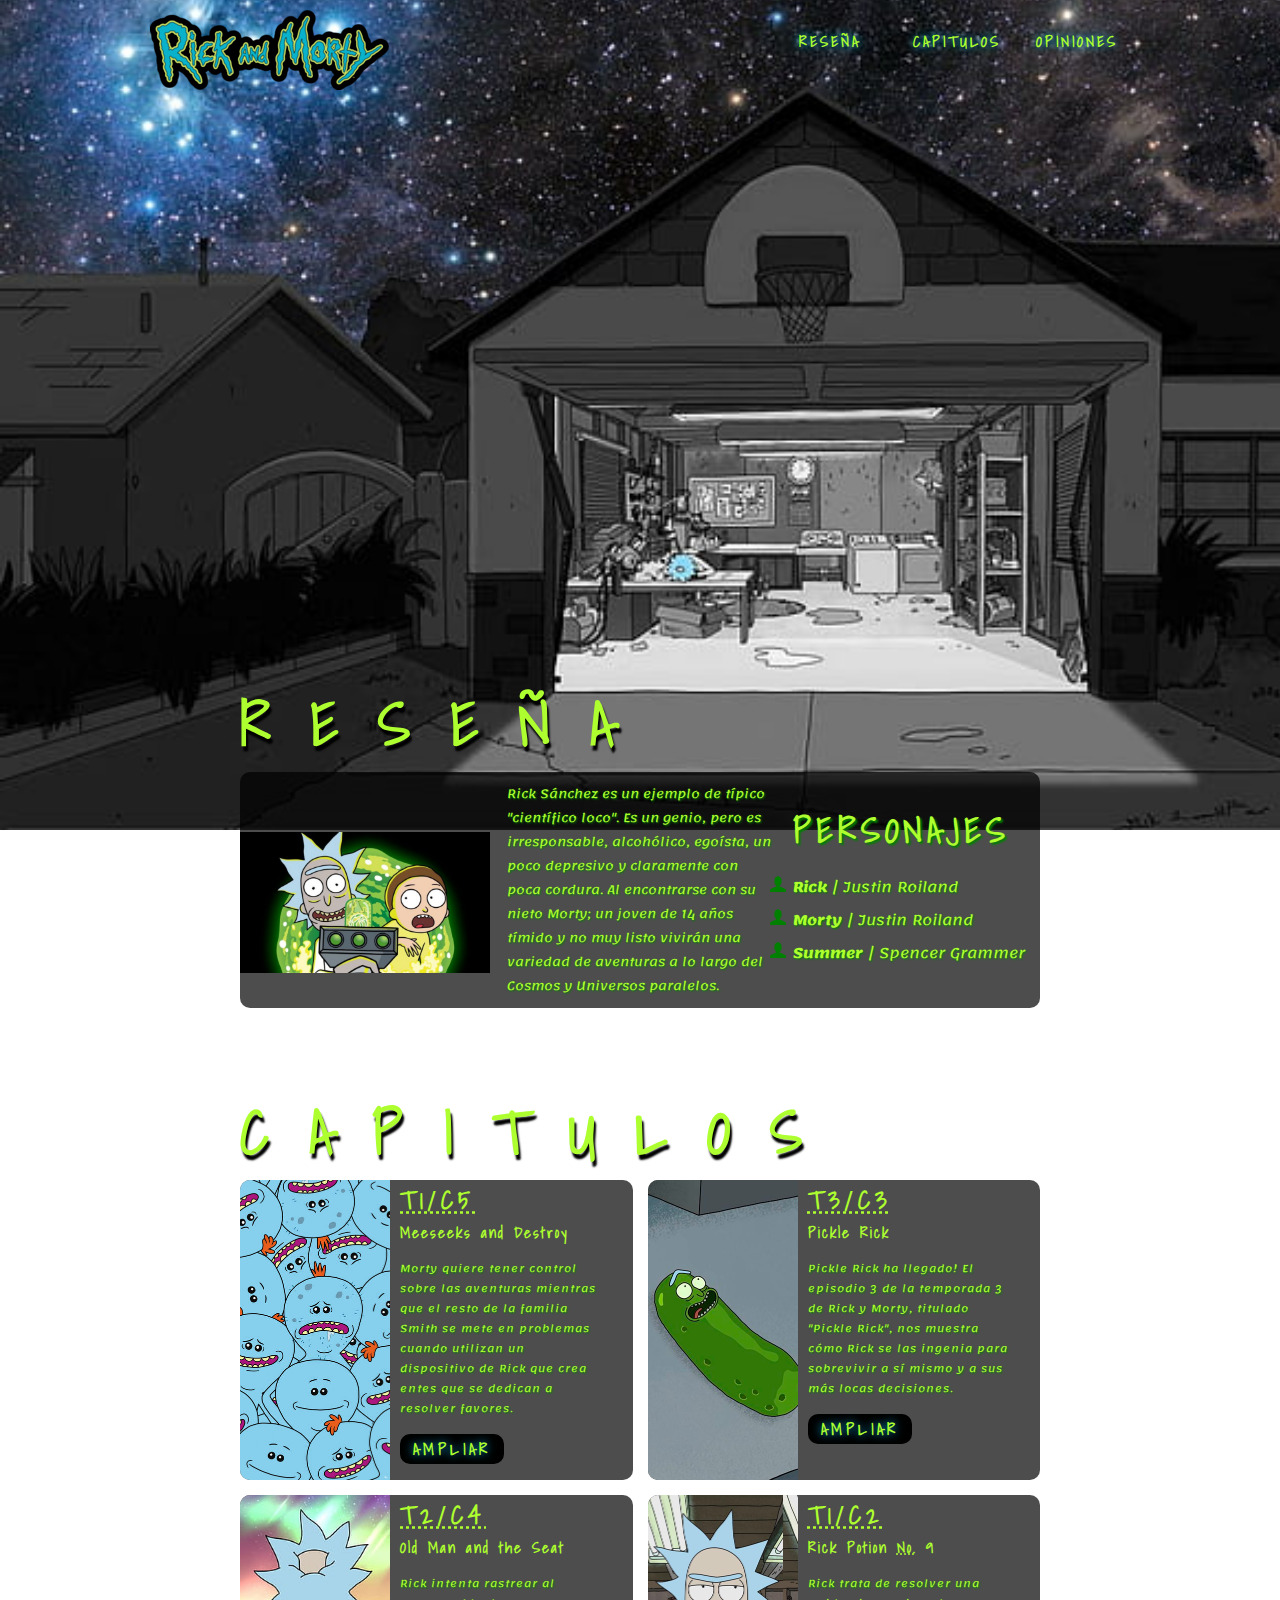
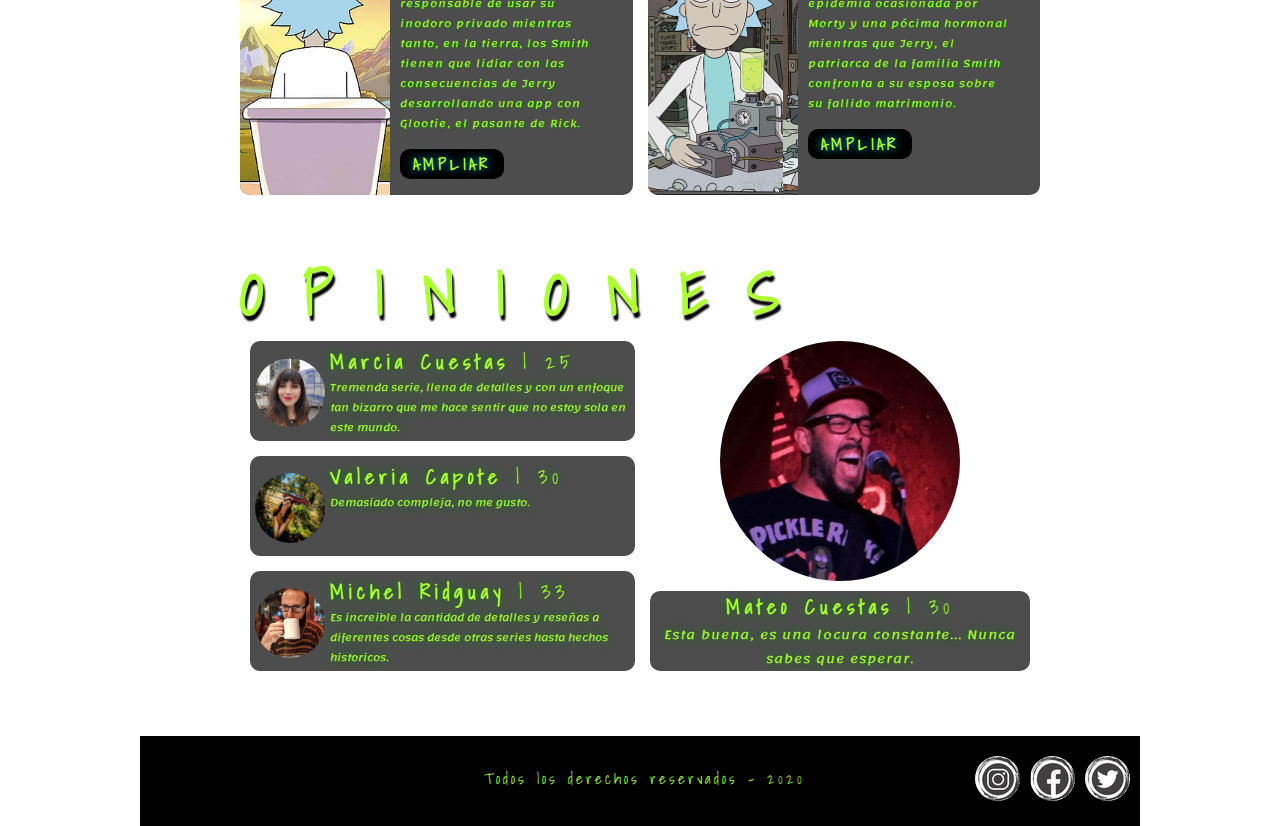
<file: index.html>
<!DOCTYPE html>
<html>

<head>
    <!--Titulo de la página-->
    <title>Rick and Morty</title>
    <!--Etiquetas META Relevantes-->
    <meta charset="UTF-8">
    <meta name="viewport" content="width=device-width, initial-scale=1.0">
    <meta name="description" content="Todo sobre Rick and Morty!">
    <meta name="keywords" content="Rick and morty, serie, capitulos, peace among worlds, C-137, schwifty">
    <!--Enlace a CSS-->
    <link rel="stylesheet" href="css/estilos.css">
    <!--Enlace a Google Fonts-->
    <link href="https://fonts.googleapis.com/css2?family=Shadows+Into+Light&display=swap" rel="stylesheet">
    <link href="https://fonts.googleapis.com/css2?family=Lemonada:wght@300;400;500;600;700&display=swap" rel="stylesheet">
</head>

<body id="bodyIndex">
    <!--HEADER-->
    <header id="headerIndex">
        <nav>
            <figure id="logo">
                <img src="/img/logo(2).png" alt="Logo Rick and Morty" title="Rick and Morty">
            </figure>
            <ul>
                <!--PREGUNTAR SI ESTOS LINKS SON DENTRO DE LA MISMA PAGINA-->
                <li id="resena"> <a href="#resena1">RESEÑA</a> </li><li id="capitulos"> <a href="#capitulos1">CAPITULOS</a></li><li id="opiniones"> <a href="#contenedorOpiniones">OPINIONES</a></li>
            </ul>
        </nav>
    </header>
    
    <figure class="imagenPrincipal" id="index"></figure>
    <span id="resena1"></span>

    <main>
    <!--RESEÑA-->    
    <section class="seccion">
        <h2>RESEÑA</h2>
        <section id="contenedorResena">
            
                <figure>
                    <img src="/img/header.jpg" alt="Rick abriendole los ojos a Morty" title="Mira!">
                </figure>
    
                <article>
                    <p>Rick Sánchez es un ejemplo de típico "científico loco". Es un genio, pero es irresponsable,
                        alcohólico, egoísta, un poco depresivo y claramente con poca cordura. Al encontrarse con su nieto Morty; un
                        joven de 14 años tímido y no muy listo vivirán una variedad
                        de aventuras a lo largo del Cosmos y Universos paralelos.</p>
                </article>
           
    
            <section>
                <h3>PERSONAJES</h3>
                <ul>
                    <li><strong>Rick</strong> | Justin Roiland</li>
                    <li><strong>Morty</strong> | Justin Roiland</li>
                    <li><strong>Summer</strong> | Spencer Grammer</li>
                </ul>
            </section>
        </section>
    </section>
<span id="capitulos1"></span>
    <!--CAPITULOS-->
    <section class="seccion">

        <h2 id="capitulos">CAPITULOS</h2>

        <section id="contenedorCapitulos">

            <!--CAPITULO 1-->
            <article id="capitulo1">
                <figure></figure>
                <aside>
                <h3><abbr title="Temporada 1, Capitulo 5">T1/C5</abbr></h3>
                <h4>Meeseeks and Destroy</h4>
                <p>Morty quiere tener control sobre las aventuras mientras que el resto de la familia Smith se mete en problemas cuando utilizan un dispositivo de Rick que crea entes que se dedican a resolver favores.</p>
                <a href="">AMPLIAR</a>
            </aside>
            </article>

            <!--CAPITULO 2-->
            <article id="capitulo2">
                <figure></figure>
                <aside>
                <h3><abbr title="Temporada 3, Capitulo 3">T3/C3</abbr></h3>
                <h4>Pickle Rick</h4>
                <p>Pickle Rick ha llegado! El episodio 3 de la temporada 3 de Rick y Morty, titulado "Pickle Rick", nos muestra cómo Rick se las ingenia para sobrevivir a sí mismo y a sus más locas decisiones.</p>
                <a href="/detalle.html">AMPLIAR</a>
            </aside>
            </article>

            <!--CAPITULO 3-->
            <article id="capitulo3">
                <figure></figure>
                <aside>
                <h3><abbr title="Temporada 2, Capitulo 4">T2/C4</abbr></h3>
                <h4>Old Man and the Seat</h4>
                <p>Rick intenta rastrear al responsable de usar su inodoro privado mientras tanto, en la tierra, los Smith tienen que lidiar con las consecuencias de Jerry desarrollando una app con Glootie, el pasante de Rick.</p>
                <a href="">AMPLIAR</a>
            </aside>
            </article>

            <!--CAPITULO 4-->
            <article id="capitulo4">
                <figure></figure> 
                <aside>
                <h3><abbr title="Temporada 1, Capitulo 2">T1/C2</abbr></h3>
                <h4>Rick Potion <abbr title="Number">No.</abbr> 9</h4>
                <p>Rick trata de resolver una epidemia ocasionada por Morty y una pócima hormonal mientras que Jerry, el patriarca de la familia Smith confronta a su esposa sobre su fallido matrimonio.</p>
                <a href="">AMPLIAR</a>
                </aside>
                
            </article>

        </section>

    </section>

    <!--OPINIONES-->
    <section class="seccion">

        <h2>OPINIONES</h2>
        
        <section id="contenedorOpiniones">
            <section id="listaComentarios">
                <ul>
                    <li>
                        <img src="/img/marcia.JPG" alt="">
                        <aside>
                            <strong>Marcia Cuestas</strong> | 25
                            <p>Tremenda serie, llena de detalles y con un enfoque tan bizarro que me hace sentir que no estoy
                                sola en este mundo.</p>
                        </aside>
                    </li>
        
                    <li>
                        <img src="/img/vale.jpg" alt="Imagen usuario">
                        <aside>
                            <strong>Valeria Capote</strong> | 30
                            <p>Demasiado compleja, no me gusto.</p>
                        </aside>
                    </li>
        
                    <li>
                        <img src="/img/michel.jpg" alt="Imagen usuario">
                        <aside>
                            <strong>Michel Ridguay</strong> | 33
                            <p>Es increible la cantidad de detalles y reseñas a diferentes cosas desde otras series hasta hechos
                                historicos.</p>
                        </aside>
                    </li>
                </ul>
            </section>
        
            <section id="comentarioDestacado">
                <figure> <img src="/img/Capture.JPG" alt="Imagen usuario"></figure>
                <article id="cajaTextoDestacado">
                <p><strong>Mateo Cuestas</strong> | 30</p>
                <p id="txtComentarioDestacado">Esta buena, es una locura constante... Nunca sabes que esperar.</p>
            </article>
            </section>
        </section>
        
        
        
        </section>
    </main>
    <!--FOOTER-->
    <footer>
        <p>Todos los derechos reservados - 2020</p>
        <ul>
            <li id="instagram"><a href="https://www.instagram.com/rickandmorty/?hl=es-la"></a></li><li id="facebook"><a href="https://www.facebook.com/RickandMorty/"></a></li><li id="twitter"><a href="https://twitter.com/RickandMorty"></a></li>
        </ul>
    </footer>
</body>

</html>
</file>
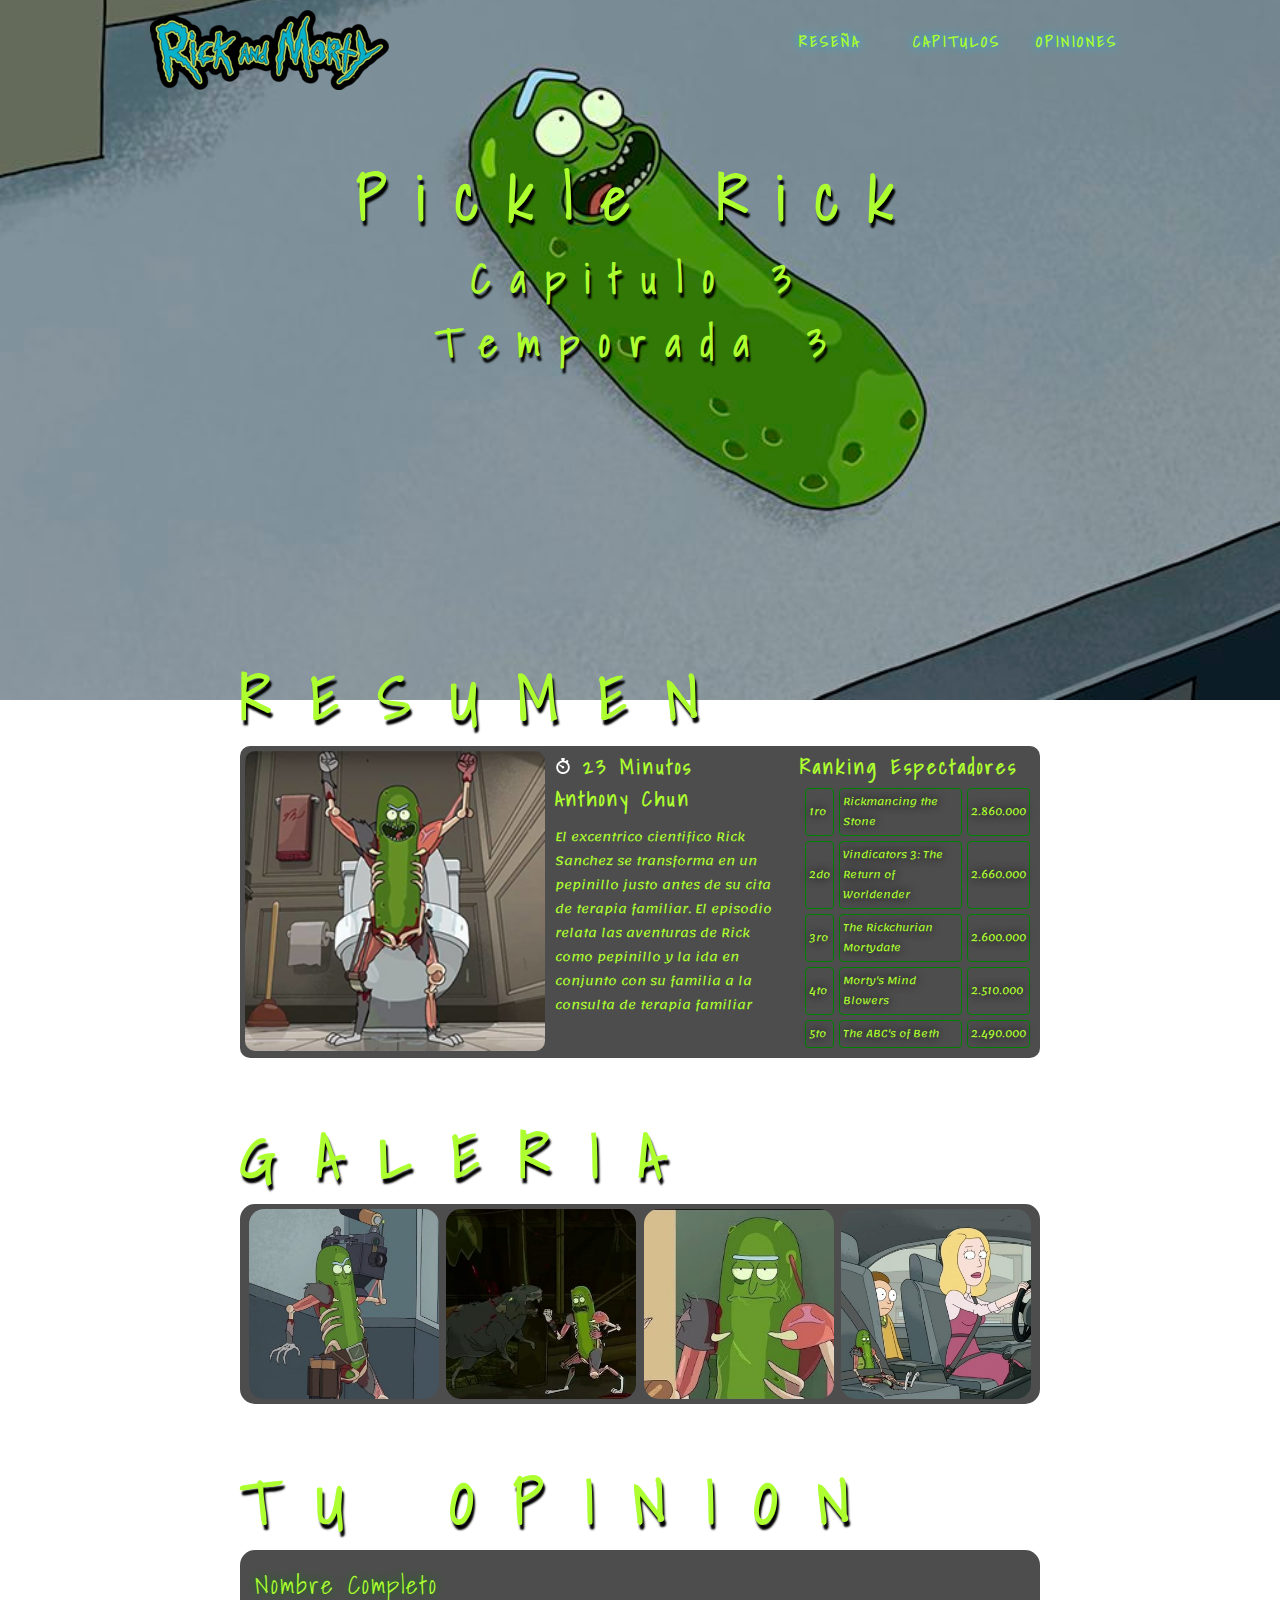
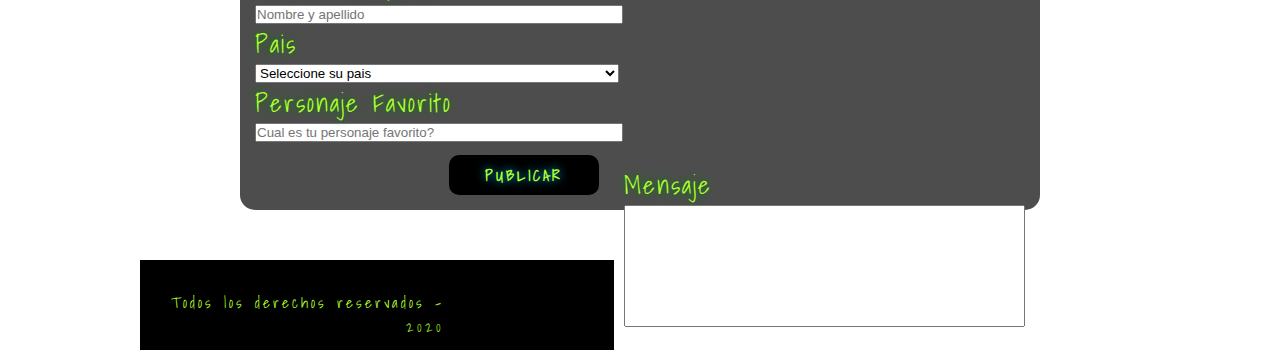
<file: detalle.html>
<!DOCTYPE html>
<html>
    <head>
        <!--Titulo de la página-->
        <title>Pickle Rick!</title>
    <!--Etiquetas META Relevantes-->
    <meta charset="UTF-8">
    <meta name="viewport" content="width=device-width, initial-scale=1.0">
    <meta name="description" content="Pickle Rick!">
    <meta name="keywords" content="Rick and morty, serie, pickle, rick, C-137, schwifty">
        <!--Enlace a CSS-->
        <link rel="stylesheet" href="css/estilos.css">
        <!--Enlace a Google Fonts-->
    <link href="https://fonts.googleapis.com/css2?family=Shadows+Into+Light&display=swap" rel="stylesheet">
    <link href="https://fonts.googleapis.com/css2?family=Lemonada:wght@300;400;500;600;700&display=swap" rel="stylesheet">
    </head>

    <body id="bodyDetalle">
     <!--HEADER-->
     <header id="headerDetalle">
        <nav>
            <figure id="logo">
                <img src="/img/logo(2).png" alt="Logo Rick and Morty" title="Rick and Morty">
            </figure>
            <ul>
                <!--PREGUNTAR SI ESTOS LINKS SON DENTRO DE LA MISMA PAGINA-->
                <li id="resena"> <a href="">RESEÑA</a></li><li id="capitulos"> <a href="">CAPITULOS</a></li><li id="opiniones"> <a href="">OPINIONES</a></li>
            </ul>
        </nav>        
    </header>

    <!--IMAGEN PRINCIPAL-->
    <figure class="imagenPrincipal" id="detalle">
        <section id="titulo">
            <h1>Pickle Rick</h1>
            <h2>Capitulo 3</h2>
            <h3>Temporada 3</h3>
        </section>
    </figure>

    <main>
    <!--RESUMEN-->
    
    <h2>RESUMEN</h2>

    <section id="contenedorResumen">
    
        <figure>
            <!--La imagen esta en el background-->
        </figure>
    
        <article>
            <h4><img src="/img/stopwatch.png" alt=""> 23 Minutos</h4>
            <h4>Anthony Chun</h4>
            <p>El excentrico cientifico Rick Sanchez se transforma en un pepinillo justo antes de su cita de terapia
                familiar. El episodio relata las aventuras de Rick como pepinillo y la ida en conjunto con su familia a la
                consulta de terapia familiar</p>
        </article>
    
        <section id="ranking">
            <h3>Ranking Espectadores</h3>
    
            <table>
                <tr>
                    <td>1ro</td>
                    <td>Rickmancing the Stone</td>
                    <td>2.860.000</td>
                </tr>
    
                <tr>
                    <td>2do</td>
                    <td>Vindicators 3: The Return of Worldender</td>
                    <td>2.660.000</td>
                </tr>
    
                <tr>
                    <td>3ro</td>
                    <td>The Rickchurian Mortydate</td>
                    <td>2.600.000</td>
                </tr>
    
                <tr>
                    <td>4to</td>
                    <td>Morty's Mind Blowers</td>
                    <td>2.510.000</td>
                </tr>
    
                <tr>
                    <td>5to</td>
                    <td>The ABC's of Beth</td>
                    <td>2.490.000</td>
                </tr>
            </table>
        </section>
    
    </section>
    
    <!--GALERIA-->
    <h2>GALERIA</h2>
    <section id="contenedorGaleria">
       
        <figure>
            <img src="/img/picklerick2.jpg" alt="Pickle Rick grabando" title="Pickle cam" id="img1">
            <img src="/img/picklerick31.jpg" alt="Rick vs Ratas" title="Pickle Rick contra las ratas" id="img2">
            <img src="/img/picklerick41.jpg" alt="Rick y la terapeuta" title="Rick en terapia" id="img3">
            <img src="/img/picklerick5.jpg" alt="Rick con familia en el auto" title="En camino a terapia" id="img4">
            </figure>

    </section>

    <!--TU OPINION-->

    <h2>TU OPINION</h2>
    <section id="contenedorOpinion">
        
        
        <form action="#">
        
            <fieldset id="datos">
        
                <label for="nombreCompleto">Nombre Completo</label>
                <input type="text" name="nombreCompleto" id="nombreCompleto" class="textEntry" placeholder="Nombre y apellido">
        
                <label for="pais">Pais</label>
                <select name="pais" id="pais">
                    <option value="0" selected>Seleccione su pais</option>
                    <optgroup label="America">
                        <option value="1">Uruguay</option>
                        <option value="2">Argentina</option>
                    <optgroup label="Europa">
                        <option value="3">Alemania</option>
                        <option value="4">Irlanda</option>
                </select>
        
                <label for="personajeFavorito">Personaje Favorito</label>
                <input type="text" name="personajeFavorito" id="personajeFavorito" class="textEntry"
                    placeholder="Cual es tu personaje favorito?">
        
            </fieldset>
        
            <fieldset id="texto">
        
                <label for="mensaje">Mensaje</legend>
                <textarea id="mensaje" rows="8" cols="48"></textarea>
        
            </fieldset>
        
            <input id="formSubmit" type="submit" value="PUBLICAR">
        
        </form>
       
    </section>
    </main>

    <!--FOOTER-->
    <footer>
        <p>Todos los derechos reservados - 2020</p>
        <ul>
            <li id="instagram"><a href="https://www.instagram.com/rickandmorty/?hl=es-la"></a></li><li id="facebook"><a href="www.facebook.com/RickandMorty/"></a></li><li id="twitter"><a href="https://twitter.com/RickandMorty"></a></li>
        </ul>
    </footer>
    
    </body>
</html>
</file>
<file: css/estilos.css>
/* RESETEO CSS */
*{margin:0; padding:0;}

/*------------*/
/*----BODY----*/
/*------------*/

body{
    background-repeat: no-repeat;
    background-size: cover;
    background-attachment: fixed;
    color: greenyellow;
    width: 1000px;
    margin: 0 auto;
    font-family: 'Shadows Into Light', cursive;
    
}

#bodyIndex{
  background-image: url(/img/fondo3.jpg) ;
  background-position: 0 -70px;
}

#bodyDetalle{
  background-image: url(/img/picklerick1.jpg) ;
  background-position: 0 -200px;

}

#resena1, #capitulos1{
  margin: 120px;
}

/*-----------------------*/

.seccion{
  margin-top: 50px;
}

main{
  width: 800px;
  margin: 0 auto;
}

#headerIndex{
  height: 80px;
  width: 1000px;
  position: fixed;
  background-image: url(/img/fondo3.jpg);
  background-position: 0 -70px;
  background-attachment: fixed;
  background-repeat: no-repeat;
  background-size: cover;
  
}

#headerDetalle{
  height: 80px;
  width: 1000px;
  position: fixed;
  background-image: url(/img/picklerick1.jpg);
  background-position: 0 -200px;
  background-attachment: fixed;
  background-repeat: no-repeat;
  background-size: cover;
}

#logo{
  display: inline-block;
  margin-top: 10px;
  margin-left: 10px ;
}

.imagenPrincipal{
  height: 600px;
  
}

#index{
  background-position: 200px 0;
  background-size: contain;
}

#detalle{
  
  background-size: cover;
  background-position: 0 -180px;
  
}

#titulo{
  text-align: center;
  padding-top: 150px;
  color:greenyellow;
  text-shadow: 2px 5px 2px black;
  
}

/*-----------------------*/
/*----TITULOS DETALLE----*/
/*-----------------------*/

#titulo h1{
  font-size: 60px;
  letter-spacing: 30px;
  font-weight: bold;
  
}

#titulo h2{
  font-size: 40px;
  letter-spacing: 20px;
}

#titulo h3{
  font-size: 40px;
  letter-spacing: 20px;
}

#index, #detalle{
  min-height: 600px;
  background-attachment: fixed;
  background-repeat: no-repeat;
  
}

header figure{
  height: 80px;
}

ul{
  list-style-type: none;
  margin: 0;
  padding: 0;
  display: inline-block;
}

header ul {
  list-style-type: none;
  margin: 10px 0 0 0;
  padding: 0;
  overflow: hidden;
  float: right;
  
}

/*-------------------*/
/*----BOTONES NAV----*/
/*-------------------*/

header li {
  display: inline-block; 
}
  
header li a {
  display: block;
  color:greenyellow;
  border-radius: 20px;
  text-align: center;
  padding: 16px;
  text-decoration: none;
  border: solid 3px transparent;
  width: 80px;
  margin-right: 5px;
  font-weight: bold;
  text-shadow: 0 0 10px rgb(0, 195, 255);
  letter-spacing: 3px;
  font-size: 15px;
}

header li a:hover {
  color: rgb(0, 195, 255);
  background-color: black;
  border: solid 3px greenyellow;
  text-shadow: 0 0 10px greenyellow;
}

/*--------------*/
/*----RESENA----*/
/*--------------*/

#contenedorResena img {
  width: 250px ;
  margin-top: 50px;
}

#contenedorResena{
  display: grid;
  grid-template-columns: 1fr 1fr 1fr;
  color: greenyellow;
  text-shadow: 1px 1px 2px green;
  font-family: 'Lemonada', cursive;
  background-color: rgba(0, 0, 0, 0.699);
  padding: 10px 0 10px 0;
  border-radius: 10px;
}

#contenedorResena p {
  font-size: 12px;
      
}

main h2{
  font-size: 60px;
  letter-spacing: 40px;
  text-shadow: 2px 5px 2px black;
  margin-top: 50px;
}

#contenedorResena section {
  margin-top: 20px;
  margin-left: 20px;
  
}

#contenedorResena section h3{
  font-size: 35px;
  font-family:'Shadows Into Light', cursive;
  text-shadow: 2px 2px 2px green;
  margin-bottom: 10px;
  letter-spacing: 5px;
}
  
#contenedorResena section li{
  margin-top: 5px;
  font-size: 14px;
  list-style: url(/img/list.png);
}

  /*-----------------*/
  /*----CAPITULOS----*/
  /*-----------------*/

#contenedorCapitulos{
  display: grid;
  grid-template-columns: 1fr 1fr;
  gap: 15px;
  overflow: hidden;
      
}

#contenedorCapitulos article{
  background-color: rgba(0, 0, 0, 0.699);
  height: 300px;
  border-radius: 10px;
}

#contenedorCapitulos figure  {
  width: 150px;
  height: 300px;
  float: left;
  margin-right: 10px;
  border-radius: 10px 0 0 10px;
}

#contenedorCapitulos aside {
  width: 200px;
  float: left;
  margin-right: 10px;
}

#contenedorCapitulos aside p {
  color: greenyellow;
  text-shadow: 1px 1px 2px green;
  font-family: 'Lemonada', cursive;
  font-size: 10px;
  letter-spacing: 1px;
  margin-top: 15px;
}

#contenedorCapitulos aside h3{
  letter-spacing: 5px;
  font-size: 25px;
}

#contenedorCapitulos aside h4 {
  letter-spacing: 2px;
  font-size: 15px;
}

#contenedorCapitulos a{
  display: block;
  background-color: black;
  border: solid 2px transparent;
  color: greenyellow;
  text-shadow: 0 0 10px rgb(0, 195, 255);
  border-radius: 10px;
  width: 100px;
  text-align: center;
  font-weight: bold;
  letter-spacing: 4px;
  margin-top: 15px;
  text-decoration: none;
  
}

#contenedorCapitulos a:hover{
  color: rgb(0, 195, 255);
  text-shadow: 0 0 10px greenyellow;
  
}

#capitulo1 figure{
  background-image: url(/img/meeseeks.jpg);
  background-size: cover;
  background-position: -20px 0;
}


#capitulo2 figure{
  background-image: url(/img/picklerick1.jpg);
  background-size: cover;
  background-position: -150px 0;
}

#capitulo3 figure{
  background-image: url(/img/fondo1.jpg);
  background-size: cover;
  background-position: -175px 0;
}

#capitulo4 figure{
  background-image: url(/img/potion.jpg);
  background-size: cover;
  background-position: -180px 0;
}

  /*-------------------*/
  /*----COMENTARIOS----*/
  /*-------------------*/

#contenedorOpiniones{
  display: grid;
  grid-template-columns: 1fr 1fr;
  
  
}

#listaComentarios li {
  height: 100px;
  margin-bottom: 15px;
  margin-left: 10px;
  background-color: rgba(0, 0, 0, 0.699);
  border-radius: 10px;
}

li img {
  width: 70px;
  border-radius: 50%;
  margin-left: 5px;
  margin-top: 17px;
  float: left;  
}

li aside {
  width: 300px;
  display: inline-block;
  font-size: 20px;
  letter-spacing: 5px;
  margin: 5px;
  text-shadow: 0 0 10px green;
}

li aside p {
  font-family: Lemonada, cursive;
  font-size: 10px;
  letter-spacing: 0;
  
}

#comentarioDestacado img{
  width: 240px;
  border-radius: 50%;
  display: block;
  margin: 0 auto;
}

#cajaTextoDestacado{
  background-color: rgba(0, 0, 0, 0.699);
  margin: 10px;
  text-align: center;
  border-radius: 10px;
  float: left;
  font-size: 20px;
  letter-spacing: 5px;      
  text-shadow: 0 0 10px green;        
}

#txtComentarioDestacado{
  font-family: Lemonada, cursive;
  font-size: 12px;
  letter-spacing: 1px;
}
    
footer{
  height: 90px;
  background-color: black;
  font-size: 15px;
  letter-spacing: 3px;  
  overflow: hidden;
  text-align: right;
  margin-top: 50px;
}

footer p {   
  background-color: black;
  display: inline-block;
  margin-right: 170px;
  margin-top: 30px;
  
  
}

footer ul {
  float: right;
  list-style-type: none;
}

footer li {
  display: inline-block;
}


footer li a {
  display: block;
  margin-top: 20px;
  margin-right: 10px;
	width: 45px;
  height: 45px;
  border-radius: 50%;
	background-image: url("/img/sprite3.png");
}

#instagram a{
  background-position: -104px 45px;
}
#instagram a:hover{
  background-position: -104px 0px;
}

#facebook a{
  background-position: 1px 45px;
}
#facebook a:hover{
  background-position: 1px 0px;
}

#twitter a{
  background-position: 44px 45px;
}
#twitter a:hover{
  background-position: 44px 0px;
}

/*---------------*/
/*----DETALLE----*/
/*---------------*/

#contenedorResumen img{
  width: 16px;
}

#contenedorResumen{
  display: grid;
  grid-template-columns:  1fr 1fr 1fr;
  gap: 10px;
  padding:5px;
  background-color: rgba(0, 0, 0, 0.699);
  border-radius: 10px;
}

#contenedorResumen h3{
  float: left;
}

#contenedorResumen figure{
  width:300px;
  height: 300px;
  background-image: url(/img/Pickle_Rick.jpg);
  background-size: cover;
  background-position: -110px 0;
  border-radius: 10px;
  text-shadow: 0 0 10px black;
}

#contenedorResumen h3, h4{
  font-size: 20px;
  letter-spacing: 3px;
}
 #contenedorResumen p {
  font-family: Lemonada, cursive;
  margin-top: 10px;
  font-size: 12px;
 }
 
 table {
  border-spacing: 5px;
 }

 #ranking td{
  font-family: Lemonada, cursive;
  margin-top: 10px;
  font-size: 10px;
  border: solid green 1px;
  text-shadow: 0 0 10px black;
  border-radius: 4px;
  padding:3px;
 }

 #contenedorGaleria, #contenedorOpinion {
   padding: 5px;
   border-radius: 15px;
   background-color: rgba(0, 0, 0, 0.699);
  }

 #contenedorGaleria figure{
   display: grid;
   grid-template-columns:  25% 25% 25% 25%;

 }

 #contenedorGaleria img{
   width: 190px;
   height: 190px;
   margin: 0 auto;
   border-radius: 15px;
 }

  /*---------------*/
  /*----OPINION----*/
  /*---------------*/

  #contenedorOpinion{
    height: 250px;
    
  }

 #form{
   display: grid;
   grid-template-columns: 1fr 1fr;
   gap: 10px;
   margin-bottom: 50px;
   margin: 0 auto;
   
 }

 #datos{
   width: 47%;
   display: block;
   height: 180px;
   padding: 10px;
   text-shadow: 0 0 10px green;  
   letter-spacing: 2px;
   border: none;
   float: left;
 }

 #texto{
   width: 47%;
   display: block;
   height: 180px;
   padding:10px;
   text-shadow: 0 0 10px green;  
   letter-spacing: 2px;
   border: none;
   float: right;
 }

 textarea{
   resize: none;
 }

 #nombreCompleto, #pais, #personajeFavorito{
   display: block;
   width: 98%;

 }

 label {
   font-size: 25px;
   text-align: left;
 }

 #formSubmit{
  background-color: black;
  color:greenyellow;
  text-shadow: 0 0 10px rgb(0, 195, 255);
  border-radius: 10px;
  padding: 5px;
  border: solid 3px transparent;
  width: 150px;
  font-weight: bold;
  letter-spacing: 3px;
  font-size: 15px;
  font-family: 'Shadows Into Light', cursive;
  float: right;
  margin-right: 15px;
 }

 #formSubmit:hover{
  color:rgb(0, 195, 255);
  text-shadow: 0 0 10px greenyellow;
  cursor: pointer;
 }
</file>
